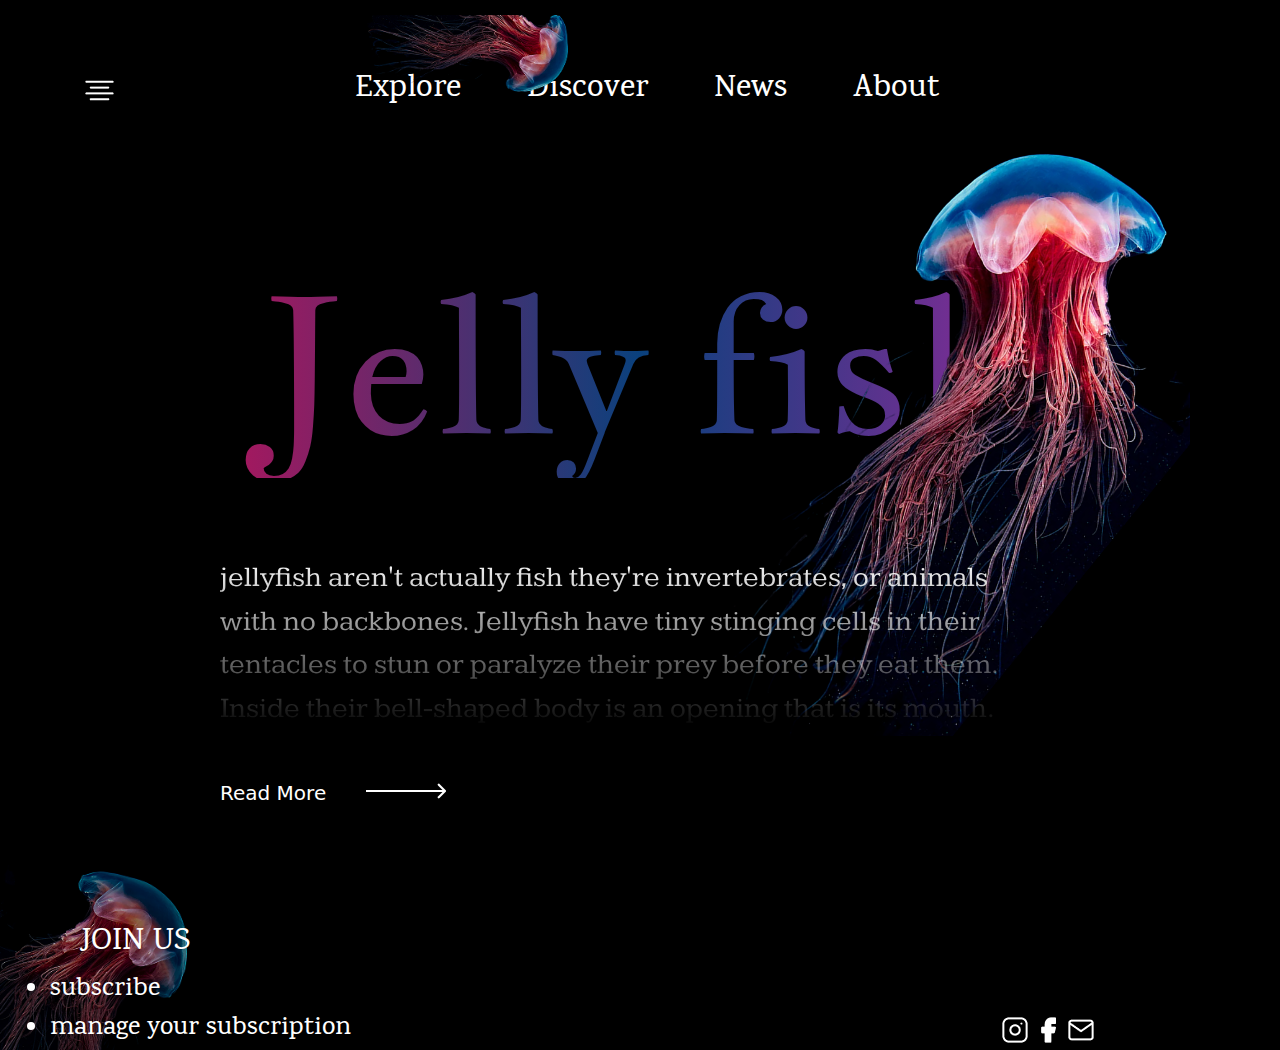
<file: index.html>
<!DOCTYPE html>
<html lang="en">

<head>
    <meta charset="UTF-8">
    <meta name="viewport" content="width=device-width, initial-scale=1.0">
    <link href="https://cdn.jsdelivr.net/npm/bootstrap@5.3.3/dist/css/bootstrap.min.css" rel="stylesheet">
    <script src="https://cdn.jsdelivr.net/npm/bootstrap@5.3.3/dist/js/bootstrap.bundle.min.js"></script>
    <link rel="stylesheet" href="style.css">
    <title>Document</title>
</head>

<body>
    <div class="window">
        <nav class="navbar navbar-expand-lg bg-black navbar-dark">
            <div class="container">
                <a href="#"><img src="pics/align-center.png" alt=""></a>
                <button class="navbar-toggler" data-bs-toggle="collapse" data-bs-target="#mynav">
                    <span class="navbar-toggler-icon"></span>
                </button>
 <img src="pics/image 3.png" class="img3">
                <div class="collapse navbar-collapse " id="mynav">
                    <ul class="navbar-nav collap">
                        <li class="nav-item">
                            <a class="nav-link link1" href="#">Explore</a>
                        </li>
                        <li class="nav-item">
                            <a class="nav-link link1" href="#">Discover</a>
                        </li>
                        <li class="nav-item">
                            <a class="nav-link link1" href="#">News</a>
                        </li>
                        <li class="nav-item">
                            <a class="nav-link link1" href="#">About</a>
                        </li>
                    </ul>
                </div>

            </div>
        </nav>
        <h1 class="jelly">Jelly fish</h1>
        <p class="jelfish">jellyfish aren't actually fish they're invertebrates, or animals with no backbones. Jellyfish have tiny
            stinging cells in their tentacles to stun or paralyze their prey before they eat them. Inside their
            bell-shaped body is an opening that is its mouth.</p>

            <div class="texsite">
                <p class="redmore">Read More</p>
                <a href="#"><img src="pics/Arrow 1.png" alt=""></a>
            </div>
            <div class="footer ">
                <div>
             <h4 class="join">JOIN US</h4>
             <table >
                <li class="subscrib">
                    subscribe
                </li>
                <li class="subscrib">
                   
                manage your subscription
                </li>
               
             </table>
              </div>
             <div class="picss">
              <img src="pics/instagram.png" alt="">
              <img src="pics/facebook.png" alt="">
              <img src="pics/mail.png" alt="">
             </div>
            </div>
           
            <img src="pics/image 2.png" class="img2">
            <img src="pics/image 1.png" class="img1">
    </div>
</body>

</html>
</file>
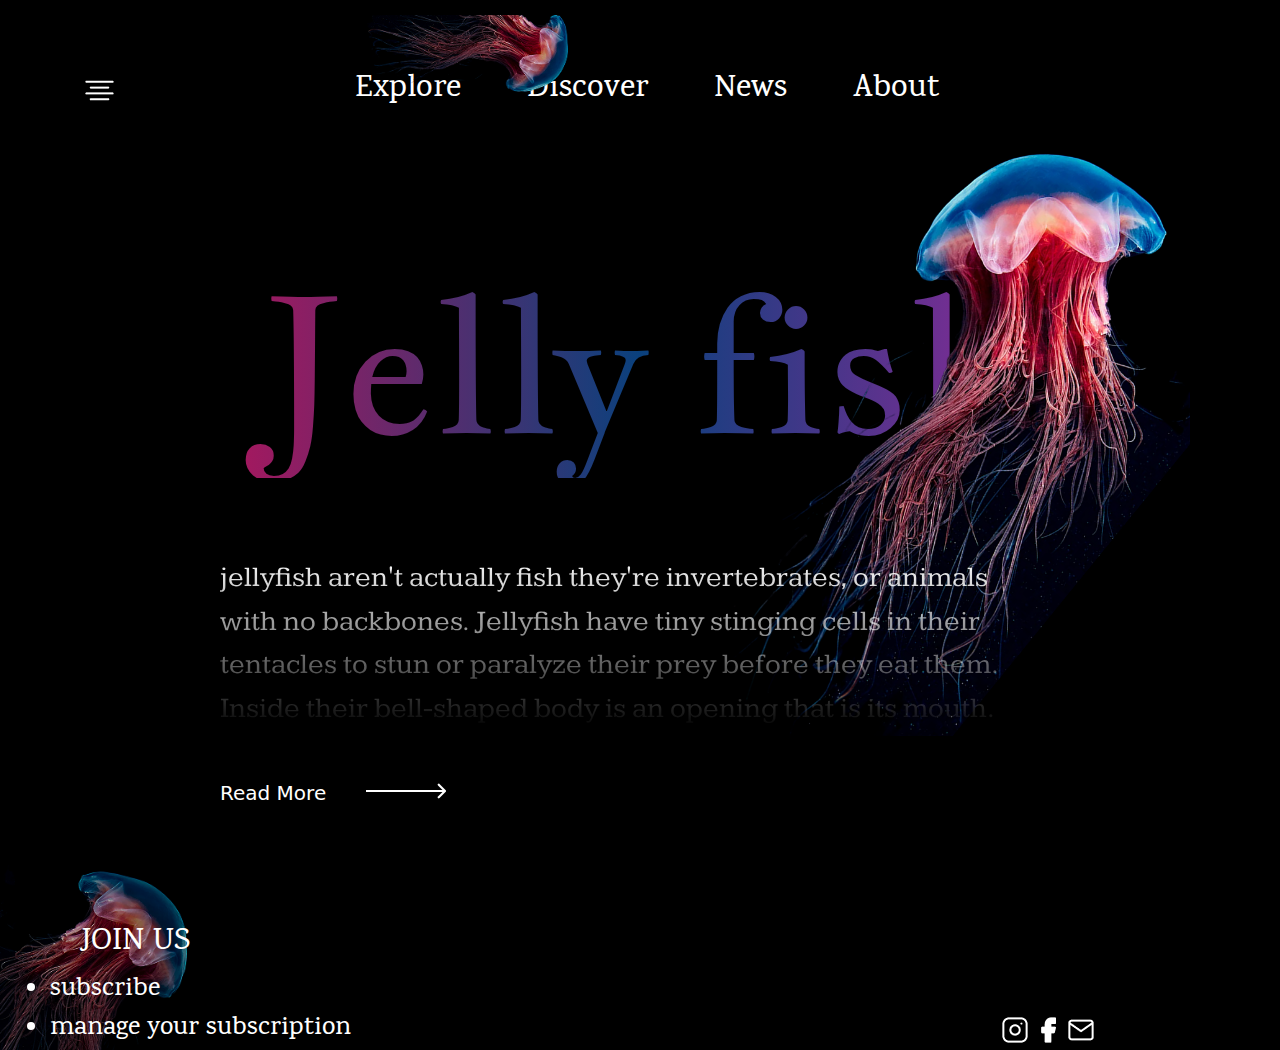
<file: jelly.html>
<!DOCTYPE html>
<html lang="en">

<head>
    <meta charset="UTF-8">
    <meta name="viewport" content="width=device-width, initial-scale=1.0">
    <link href="https://cdn.jsdelivr.net/npm/bootstrap@5.3.3/dist/css/bootstrap.min.css" rel="stylesheet">
    <script src="https://cdn.jsdelivr.net/npm/bootstrap@5.3.3/dist/js/bootstrap.bundle.min.js"></script>
    <link rel="stylesheet" href="style.css">
    <title>Document</title>
</head>

<body>
    <div class="window">
        <nav class="navbar navbar-expand-lg bg-black navbar-dark">
            <div class="container">
                <a href="#"><img src="pics/align-center.png" alt=""></a>
                <button class="navbar-toggler" data-bs-toggle="collapse" data-bs-target="#mynav">
                    <span class="navbar-toggler-icon"></span>
                </button>
 <img src="pics/image 3.png" class="img3">
                <div class="collapse navbar-collapse " id="mynav">
                    <ul class="navbar-nav collap">
                        <li class="nav-item">
                            <a class="nav-link link1" href="#">Explore</a>
                        </li>
                        <li class="nav-item">
                            <a class="nav-link link1" href="#">Discover</a>
                        </li>
                        <li class="nav-item">
                            <a class="nav-link link1" href="#">News</a>
                        </li>
                        <li class="nav-item">
                            <a class="nav-link link1" href="#">About</a>
                        </li>
                    </ul>
                </div>

            </div>
        </nav>
        <h1 class="jelly">Jelly fish</h1>
        <p class="jelfish">jellyfish aren't actually fish they're invertebrates, or animals with no backbones. Jellyfish have tiny
            stinging cells in their tentacles to stun or paralyze their prey before they eat them. Inside their
            bell-shaped body is an opening that is its mouth.</p>

            <div class="texsite">
                <p class="redmore">Read More</p>
                <a href="#"><img src="pics/Arrow 1.png" alt=""></a>
            </div>
            <div class="footer ">
                <div>
             <h4 class="join">JOIN US</h4>
             <table >
                <li class="subscrib">
                    subscribe
                </li>
                <li class="subscrib">
                   
                manage your subscription
                </li>
               
             </table>
              </div>
             <div class="picss">
              <img src="pics/instagram.png" alt="">
              <img src="pics/facebook.png" alt="">
              <img src="pics/mail.png" alt="">
             </div>
            </div>
           
            <img src="pics/image 2.png" class="img2">
            <img src="pics/image 1.png" class="img1">
    </div>
</body>

</html>
</file>
<file: style.css>
﻿*{
    box-sizing: border-box;
}
@font-face {
    font-family: karma;
    src: url(fonts/Karma-Medium.ttf);
}
@font-face {
    font-family: jack;
    src: url(fonts/JacquesFrancois-Regular.ttf);
}
@font-face {
    font-family: kamer;
    src: url(fonts/Kameron-Regular.ttf);
}

.window{
    background-color: black;
    height: 1050px;
}
.container{
    margin-top: 50px;
}
.link1{
    font-size: 32px;
    color: #ffffff;
 font-family: karma;
}
.collap{
    
    margin-left: 230px;
    column-gap: 50px;
    
}
.jelly{
    font-family: jack;
    font-size: 190px;
    text-align: center;
    margin-top: 120px;
    background: linear-gradient(to right,#FF004D, #0A417D , #DE1BA8);
    -webkit-background-clip: text;
    -webkit-text-fill-color:transparent ;
}
.jelfish{
    width: 800px;
    margin-left: 220px;
    margin-top: 70px;
    font-size: 29px;
    position: absolute;
    z-index: 3;
    background: linear-gradient(#ffffff,#FFFFFF00);
    -webkit-text-fill-color: transparent;
   -webkit-background-clip: text;
    font-family: kamer;
    
}
.redmore{
    
    font-size: 20px;
    color: #ffffff;
}
.texsite{
display: flex;
align-items: normal;
column-gap: 40px;
margin-left: 220px;
margin-top: 300px;
}
.join{
    font-size: 32px;
    font-family: karma;
    color: #ffffff;
    margin-left: 30px;
}
.subscrib{
    font-size: 26px;
    font-family: karma;
    color: #ffffff;
}
.footer{
    display: flex;
    position: absolute;
    z-index: 4;
    align-items: last baseline;
    margin-top: 100px;
    column-gap: 650px;
    margin-left: 50px;
   
}
.img3{
    position: absolute;
    width: 250px;
    top: 15px;
    margin-left: 280px;
   
}
.img2{
    width: 650px;
     position: absolute;
     top: 100px;
     left: 540px;
     z-index: 2;
 }

.img1{
    height: 250px;
    position: absolute;
    top: 800px;
    
}
</file>
